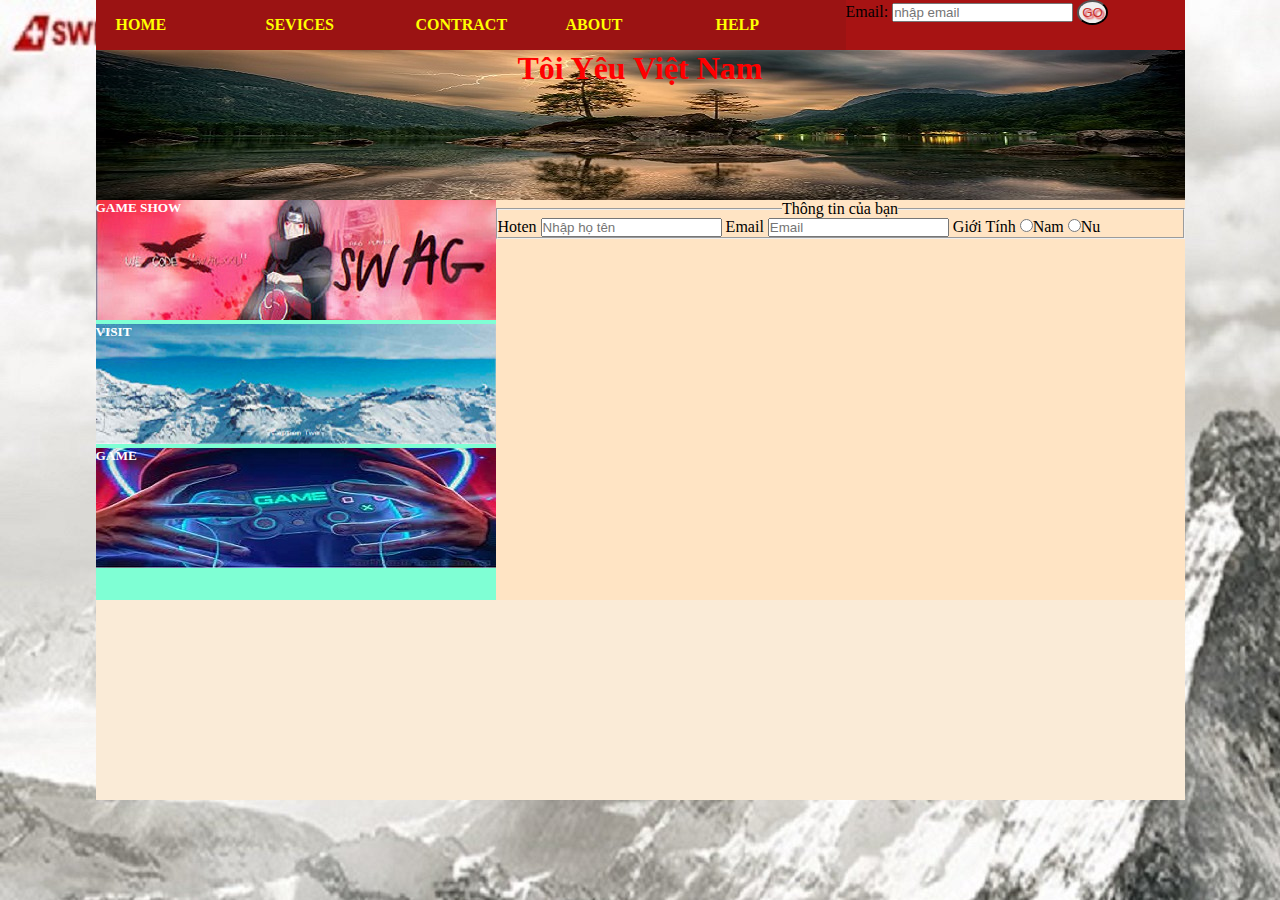
<file: 20056171_NguyenCongTri/html/index.html>
<!DOCTYPE html>
<html lang="en">
<head>
    <meta charset="UTF-8">
    <meta http-equiv="X-UA-Compatible" content="IE=edge">
    <meta name="viewport" content="width=device-width, initial-scale=1.0">
    <title>Document</title>
<style>
    *{
        padding: 0px;
        margin: 0px auto;

    }
    .wapper{
        height: 800px;
        width: 1089px;
        background-color: antiquewhite;
    }
    body{
        background-image: url("../img/background.jpg");
    }
    nav{
        height: 50px;
        width: 1089px;
        background-color: rgb(167, 19, 19)
    }
    header{
        height:150px ;
        width: 1089px;
        background-image:url("../img/nature-3082832__480.jpg") ;
        color: red;
        text-align: center;
    }
    .content{
        height: 400px;
        width: 1089px;
        background-color: orangered;
    }
    aside{
        height: 400px;
        width: 400px;
        background-color: aquamarine;
        float: left;
    }
    section{
        height: 400px;
        width: 689px;
        background-color: bisque;
        float: left;
    }
    .menu li{
        float: left;
        width: 150px;
        height: 50px;
        line-height: 50px;
        list-style: none;
        text-indent: 20px;
        background-color: rgb(155, 19, 19);
        position: relative;
    }
    a{
        color: yellow;
        font-weight: bold;
        text-decoration: none;
    }
    .menu li:hover{
        background-color: rgb(142, 127, 199);
    }
    li:hover>a{
        color: blue;
        font-style: italic;
    }
    .menu li.submenu{
        display: none;
        position: absolute;
    }
    .menu li:hover>.submenu{
        display: block;
    }
    }
    nav span form #txtEmail{
        padding: 3px;
        color: blue;
    }
    nav span form #btnGO{
        padding: 3px;
        color: rgb(196, 45, 45);
        border-radius: 50% ;
        text-shadow: 2px 2px 2px rgb(228, 33, 33);
    }
    section form fieldset{
        float: none;
    }

</style>

</head>
<body>
    <div class="wapper">
        <nav>
            <ul class="menu">
                <li><a href="http://iuh.edu.vn">HOME</a></li>
                <li><a href="">SEVICES</a></li>
                <li><a href="">CONTRACT</a>
                    <ul class="submenu">
                        
                    </ul>
                </li>
                <li><a href="">ABOUT</a></li>
                <li><a href="">HELP</a></li>
            </ul>
            <span>
                <form action="DangKy.php">
                    <label for="lblEmail">Email:</label>
                    <input type="email" name="txtEmail" id="txtEmail" required placeholder="nhập email">
                    <input type="submit" value="GO" id="btnGO">
                </form>
            </span>
        </nav>
        <header>
            <h1>Tôi Yêu Việt Nam</h1>
        </header>
        <div class="content">
            <aside>
               <article>
                <h5 style="position: absolute; font-weight:bold;color:white;text-shadow:10px 20px 20px violet ">GAME SHOW</h5>
                <img src="..//img/hdt1.jpg" alt="none">
               </article>
               <article>
                <h5 style="position: absolute; font-weight:bold;color:white;text-shadow:10px 20px 20px violet ">VISIT</h5>
                <img src="../img/hdt2.jpg" alt="">
               </article>
               <article>
                <h5 style="position: absolute; font-weight:bold;color:white;text-shadow:10px 20px 20px violet ">GAME</h5>
                <img src="../img/hd3.jpg" alt="">
               </article>
            </aside>

            <section>
                <form action="dangky.php">
                    <fieldset>
                        <legend>Thông tin của bạn</legend>
                        <label for="iblHoten">Hoten</label>
                        <input type="text" name="txtHoten" id="txtHoten" required placeholder="Nhập họ tên">
                        <label for="iblEmail">Email</label>
                        <input type="email" name="txtEmail" id="txtEmail" required placeholder="Email">
                        <label for="lbgGT">Giới Tính</label>
                        <input type="radio" name="radioNam" id="radioNam" value="nam" ><label for="Nam">Nam</label>
                        <input type="radio" name="radioNu" id="radioNu" value="nu"  ><label for="Nu">Nu</label>
                        
                    </fieldset>
                </form>
            </section>
        </div>
    </div>
    <footer>

    </footer>
</body>
</html>
</file>
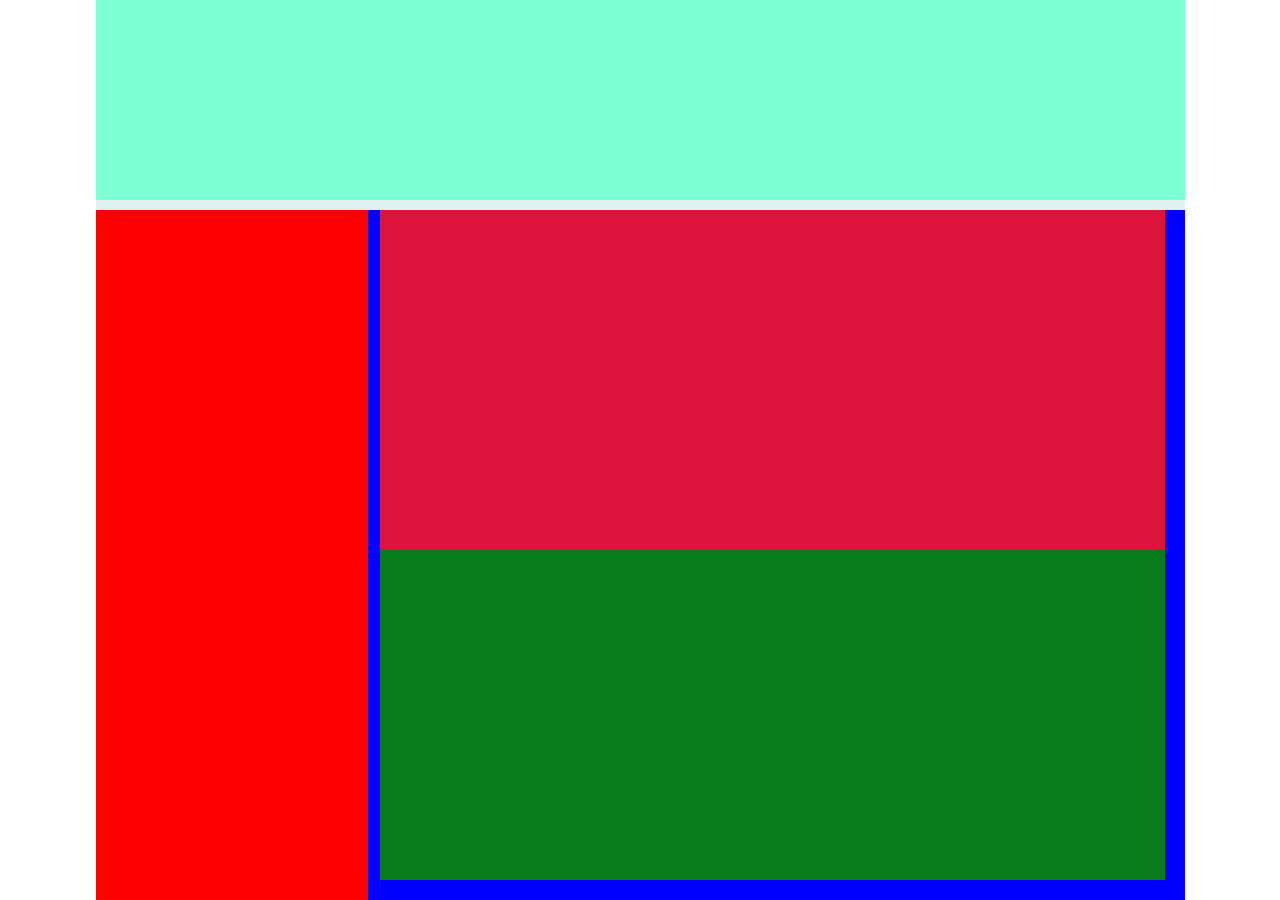
<file: KT45p_Lamvscss.html>
<!DOCTYPE html>
<html lang="en">

<head>
    <meta charset="UTF-8">
    <meta http-equiv="X-UA-Compatible" content="IE=edge">
    <meta name="viewport" content="width=device-width, initial-scale=1.0">
    <link rel="stylesheet" href="kt45p.css">
    <title>Bài tập tuần 4
    </title>

</head>


<body>
    <div class="wrapper">
        <header></header>
        <div class="content">
            <section></section>
            <aside>
                <article>
                    <h6></h6>
                </article>

            </aside>
        </div>
        <footer></footer>
    </div>

</body>

</html>
</file>
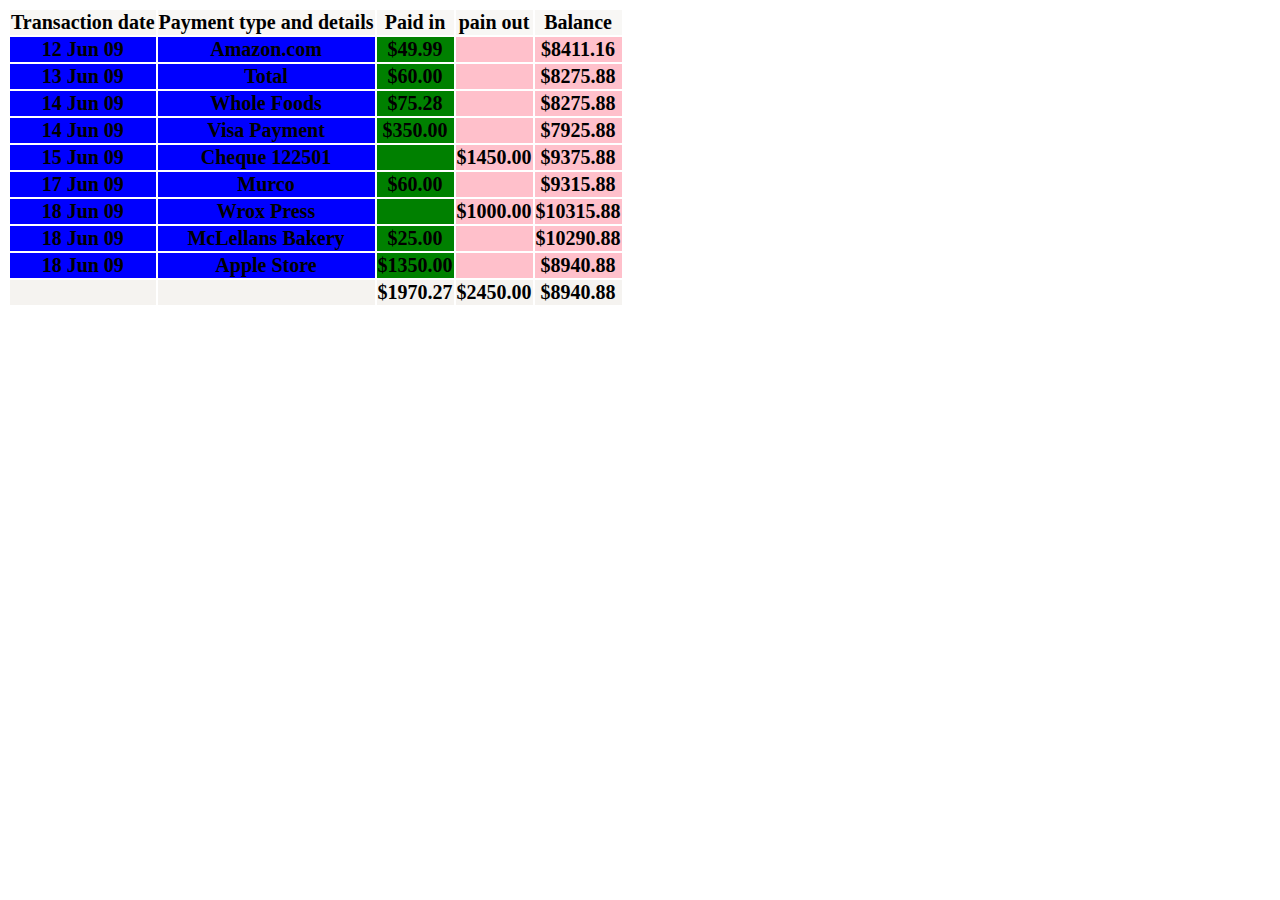
<file: Tuan4_NguyenCongTri_20056171/BT_Tuan4.html>
<!DOCTYPE html>
<html lang="en">

<head>
    <meta charset="UTF-8">
    <meta http-equiv="X-UA-Compatible" content="IE=edge">
    <meta name="viewport" content="width=device-width, initial-scale=1.0">
    <title>BT tuần 3</title>
    <link rel="stylesheet" href="style_tuan4.css">
</head>
<style>

</style>

<body>
    <div>
        <table>
            <colgroup>
                <col span="2" style="background-color: blue;">
                <col style="background-color: green;">
                <col span="2" style="background-color: pink;">
            </colgroup>
            <tr style="background-color: rgb(248, 247, 245);">
                <th>Transaction date</th>
                <th>Payment type and details</th>
                <th>Paid in</th>
                <th>pain out </th>
                <th>Balance</th>

            </tr>

            <tr>
                <th>12 Jun 09</th>
                <th>Amazon.com</th>
                <th>$49.99</th>
                <th></th>
                <th>$8411.16</th>
            </tr>
            <tr>
                <th>13 Jun 09</th>
                <th>Total</th>
                <th>$60.00</th>
                <th></th>
                <th>$8275.88</th>
            </tr>
            <tr>
                <th>14 Jun 09</th>
                <th>Whole Foods</th>
                <th>$75.28</th>
                <th></th>
                <th>$8275.88</th>
            </tr>
            <tr>
                <th>14 Jun 09</th>
                <th>Visa Payment</th>
                <th>$350.00</th>
                <th></th>
                <th>$7925.88</th>
            </tr>
            <tr>
                <th>15 Jun 09</th>
                <th>Cheque 122501</th>
                <th></th>
                <th>$1450.00</th>
                <th>$9375.88</th>
            </tr>
            <tr>
                <th>17 Jun 09</th>
                <th>Murco</th>
                <th>$60.00</th>
                <th></th>
                <th>$9315.88</th>
            </tr>
            <tr>
                <th>18 Jun 09</th>
                <th>Wrox Press</th>
                <th></th>
                <th>$1000.00</th>
                <th>$10315.88</th>
            </tr>
            <tr>
                <th>18 Jun 09</th>
                <th>McLellans Bakery</th>
                <th>$25.00</th>
                <th></th>
                <th>$10290.88</th>
            </tr>
            <tr>
                <th>18 Jun 09</th>
                <th>Apple Store</th>
                <th>$1350.00</th>
                <th></th>
                <th>$8940.88</th>
            </tr>
            <tr style="background-color: rgb(245, 243, 240);">
                <th></th>
                <th></th>
                <th>$1970.27</th>
                <th>$2450.00</th>
                <th>$8940.88</th>
            </tr>
        </table>
    </div>
</body>

</html>
</file>
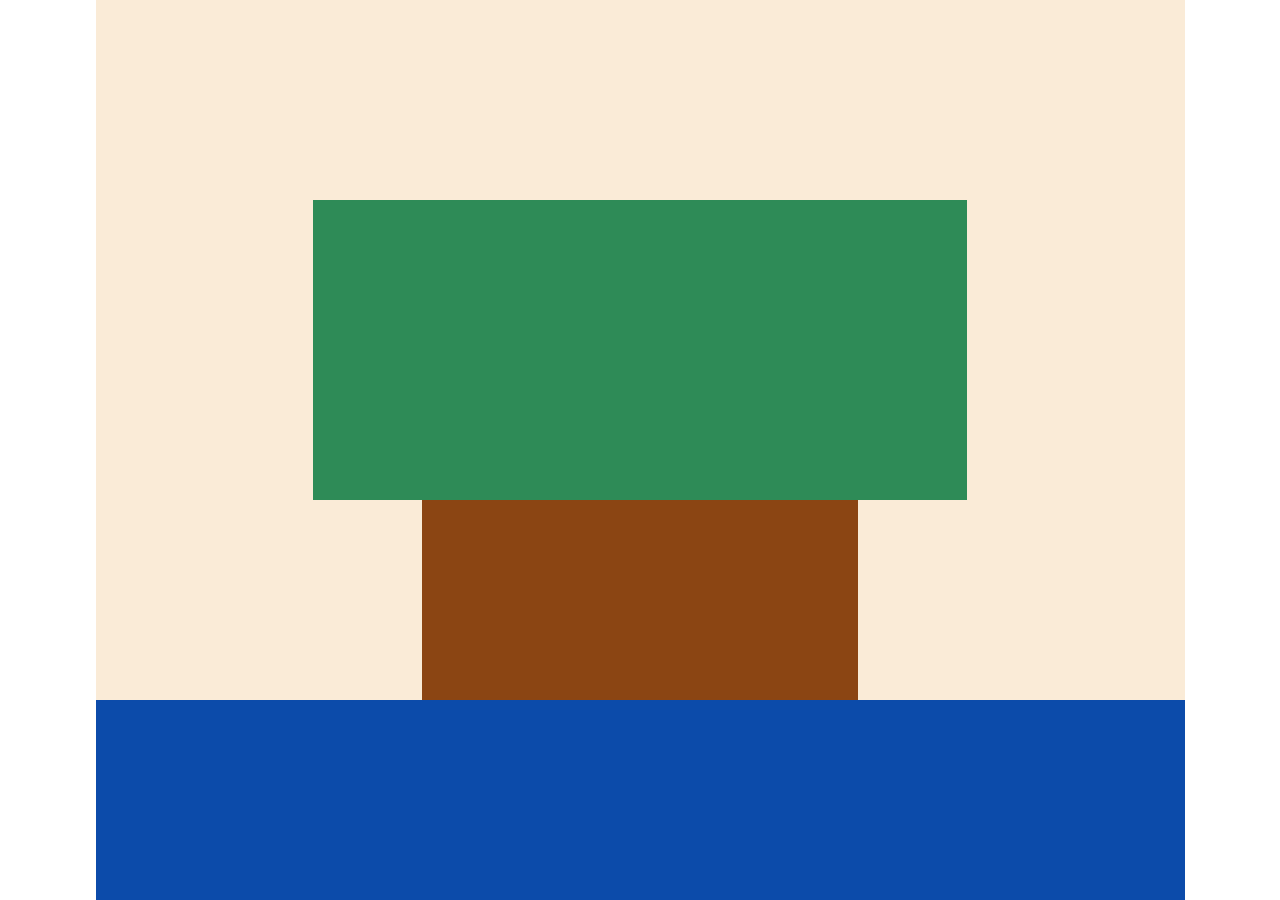
<file: Tuan4_NguyenCongTri_20056171/playout1.html>
<!DOCTYPE html>
<html lang="en">

<head>
    <meta charset="UTF-8">
    <meta http-equiv="X-UA-Compatible" content="IE=edge">
    <meta name="viewport" content="width=device-width, initial-scale=1.0">
    <title>Document</title>
    <style>
        * {
            padding: 0px;
            margin: auto;
        }
        
        .wapper {
            height: 700px;
            width: 1089px;
            background-color: antiquewhite;
        }
        
        header {
            height: 150px;
            width: 1089px;
            background-color: rgb(red, green, blue);
        }
        
        nav {
            height: 50px;
            width: 1089px;
            background-color: rgb(rgb(12, 75, 170), green, blue);
        }
        
        .content {
            height: 300px;
            width: 1089px;
            background-color: rgb(red, rgb(73, 80, 146), blue);
        }
        
        footer {
            height: 200px;
            width: 1089px;
            background-color: rgb(12, 75, 170);
        }
        
        aside {
            height: 100%;
            width: 40%;
            background-color: saddlebrown;
        }
        
        section {
            height: 300px;
            width: 60%;
            background-color: seagreen;
        }
    </style>
</head>

<body>
    <div class="wapper">
        <header></header>
        <nav></nav>
        <div class="content">
            <section></section>
            <aside></aside>
        </div>
    </div>
    <footer></footer>
</body>

</html>
</file>
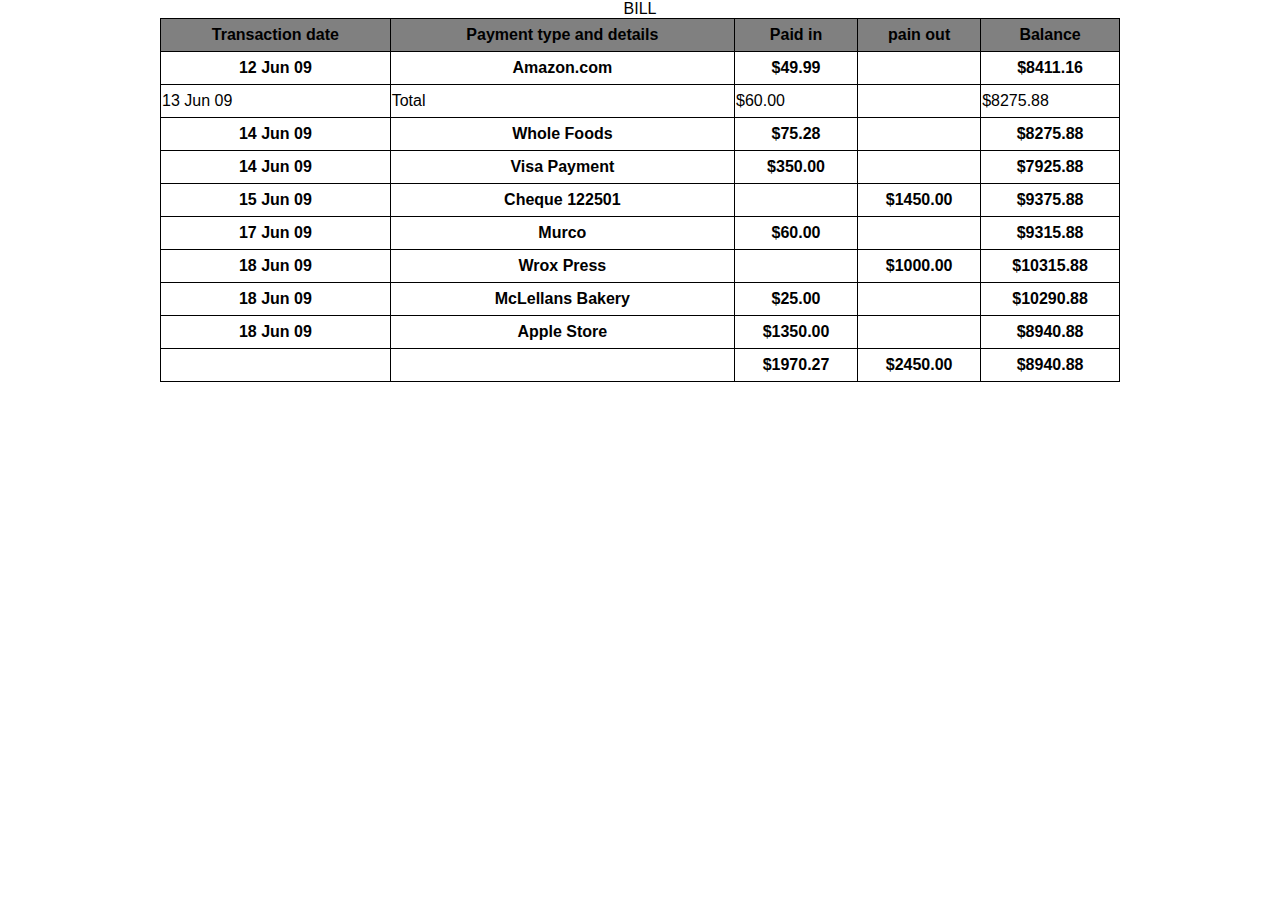
<file: Tuan4_NguyenCongTri_20056171/TH4_bai341.html>
<!DOCTYPE html>
<html lang="en">

<head>
    <meta charset="UTF-8">
    <meta http-equiv="X-UA-Compatible" content="IE=edge">
    <meta name="viewport" content="width=device-width, initial-scale=1.0">
    <title>BT tuần 3</title>
    <link rel="stylesheet" href="style_341.css">
</head>
<style>

</style>

<body>
    <div>
        <table id="tb1">
            <caption>BILL</caption>
            <thead>
                <tr>
                    <th>Transaction date</th>
                    <th>Payment type and details</th>
                    <th>Paid in</th>
                    <th>pain out </th>
                    <th>Balance</th>

                </tr>

                <tr>
                    <th>12 Jun 09</th>
                    <th>Amazon.com</th>
                    <th>$49.99</th>
                    <th></th>
                    <th>$8411.16</th>
                </tr>
                <tr>
                    <td>13 Jun 09</td>
                    <td>Total</td>
                    <td>$60.00</td>
                    <td></td>
                    <td>$8275.88</td>
                </tr>
                <tr>
                    <th>14 Jun 09</th>
                    <th>Whole Foods</th>
                    <th>$75.28</th>
                    <th></th>
                    <th>$8275.88</th>
                </tr>
                <tr>
                    <th>14 Jun 09</th>
                    <th>Visa Payment</th>
                    <th>$350.00</th>
                    <th></th>
                    <th>$7925.88</th>
                </tr>
                <tr>
                    <th>15 Jun 09</th>
                    <th>Cheque 122501</th>
                    <th></th>
                    <th>$1450.00</th>
                    <th>$9375.88</th>
                </tr>
                <tr>
                    <th>17 Jun 09</th>
                    <th>Murco</th>
                    <th>$60.00</th>
                    <th></th>
                    <th>$9315.88</th>
                </tr>
                <tr>
                    <th>18 Jun 09</th>
                    <th>Wrox Press</th>
                    <th></th>
                    <th>$1000.00</th>
                    <th>$10315.88</th>
                </tr>
                <tr>
                    <th>18 Jun 09</th>
                    <th>McLellans Bakery</th>
                    <th>$25.00</th>
                    <th></th>
                    <th>$10290.88</th>
                </tr>
                <tr>
                    <th>18 Jun 09</th>
                    <th>Apple Store</th>
                    <th>$1350.00</th>
                    <th></th>
                    <th>$8940.88</th>
                </tr>
                <tr>
                    <th></th>
                    <th></th>
                    <th>$1970.27</th>
                    <th>$2450.00</th>
                    <th>$8940.88</th>
                </tr>
            </thead>
        </table>
    </div>
</body>

</html>
</file>
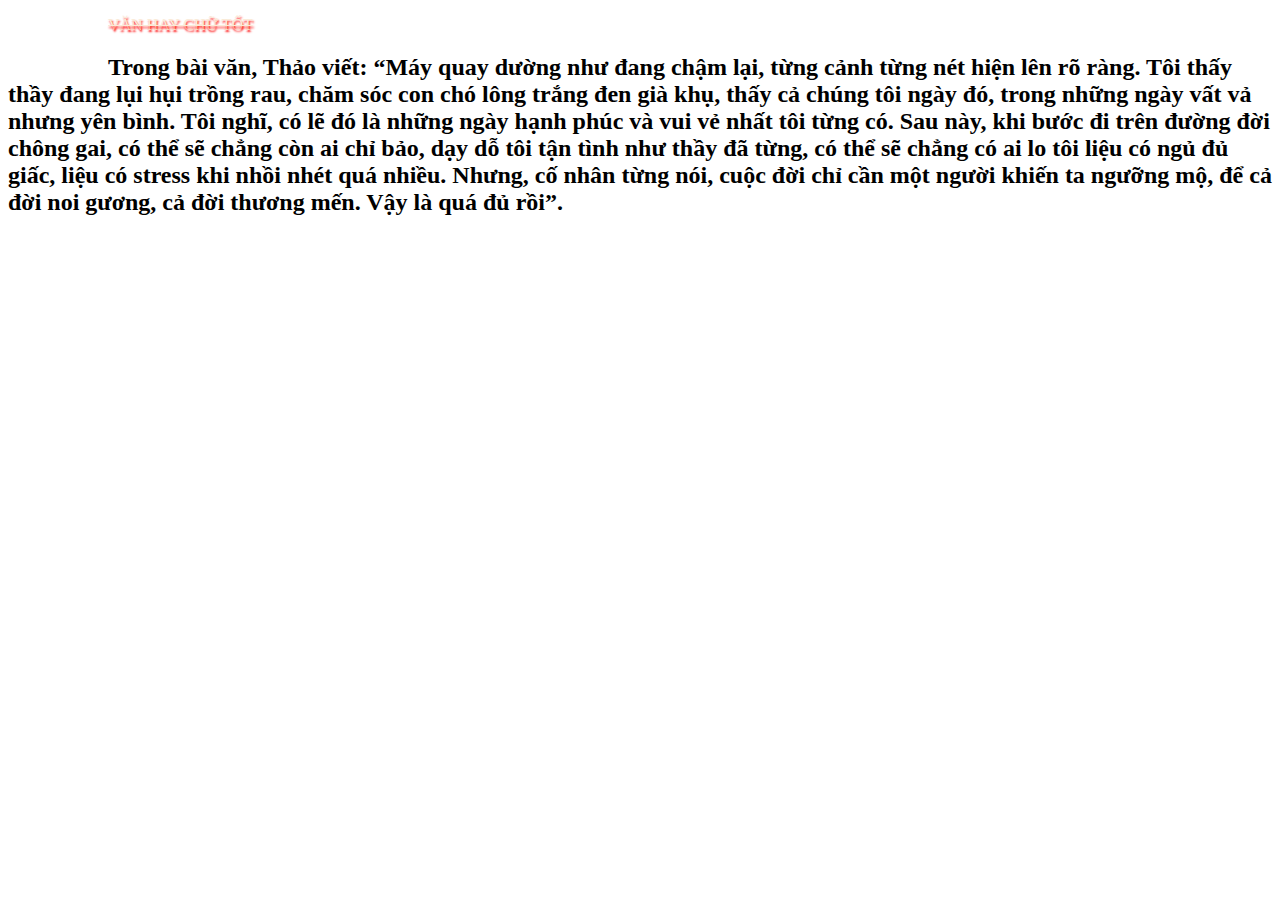
<file: Tuan4_NguyenCongTri_20056171/TH4_hinh12.html>
<!DOCTYPE html>
<html lang="en">

<head>
    <meta charset="UTF-8">
    <meta http-equiv="X-UA-Compatible" content="IE=edge">
    <meta name="viewport" content="width=device-width, initial-scale=1.0">
    <title>Document</title>
</head>
<style>
    p {
        color: antiquewhite;
        text-transform: uppercase;
        text-decoration: line-through;
        text-indent: 100px;
        text-shadow: 1px 2px 2px red;
    }
    
    h2 {
        text-indent: 100px;
    }
</style>

<body>
    <p>VĂN HAY CHỮ TỐT</p>
    <h2>Trong bài văn, Thảo viết: “Máy quay dường như đang chậm lại, từng cảnh từng nét hiện lên rõ ràng. Tôi thấy thầy đang lụi hụi trồng rau, chăm sóc con chó lông trắng đen già khụ, thấy cả chúng tôi ngày đó, trong những ngày vất vả nhưng yên bình. Tôi
        nghĩ, có lẽ đó là những ngày hạnh phúc và vui vẻ nhất tôi từng có. Sau này, khi bước đi trên đường đời chông gai, có thể sẽ chẳng còn ai chỉ bảo, dạy dỗ tôi tận tình như thầy đã từng, có thể sẽ chẳng có ai lo tôi liệu có ngủ đủ giấc, liệu có stress
        khi nhồi nhét quá nhiều. Nhưng, cố nhân từng nói, cuộc đời chỉ cần một người khiến ta ngưỡng mộ, để cả đời noi gương, cả đời thương mến. Vậy là quá đủ rồi”.</h2>
</body>

</html>
</file>
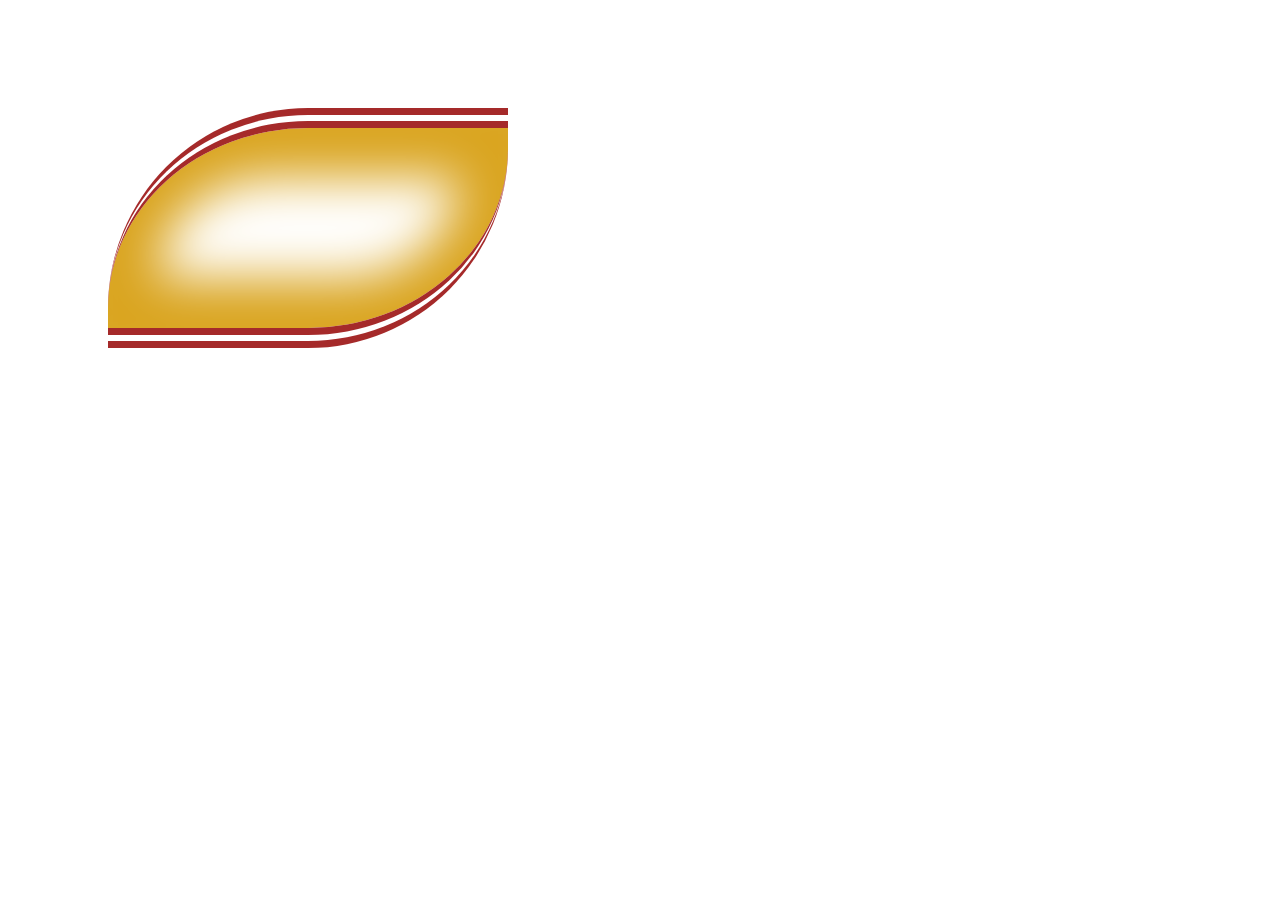
<file: Tuan4_NguyenCongTri_20056171/TH4_hinh8.html>
<!DOCTYPE html>
<html lang="en">

<head>
    <meta charset="UTF-8">
    <meta http-equiv="X-UA-Compatible" content="IE=edge">
    <meta name="viewport" content="width=device-width, initial-scale=1.0">
    <title>Document</title>
    <style>
        #div1 {
            width: 400px;
            height: 200px;
            border-style: double none;
            border-color: brown green;
            border-width: 20px;
            border-radius: 200px 0;
            box-shadow: inset 0 0 50px 50px goldenrod;
            position: relative;
            top: 100px;
            left: 100px;
            transition: 1s;
        }
    </style>
</head>

<body>
    <div id="div1">

        </div1>
</body>

</html>
</file>
<file: kt45p.css>
* {
    margin: auto;
    padding: 0px;
}

.wrapper {
    height: 600px;
    width: 1089px;
    background-color: rgb(223, 241, 241);
}

header {
    height: 200px;
    width: 100%;
    background-color: aquamarine;
}


.content {
    height: 690px;
    width: 100%;
    background-color: rgb(64, 53, 102);
}
section{
    height: 690px;
    width: 25%;
    background-color: red;
    float:left;


}
aside{
    height: 690px;
    width: 100%;
    background-color: blue;
   
    
}
article{
    height: 670px;
    width: 72%;
    background-color: rgb(7, 124, 26);
    margin-right: 20px;
    margin-bottom: 20px;
    margin-top: 10px;
   
}
h6{
    height: 340px;
    width: 100%;
    background-color: crimson;   


}
</file>
<file: Tuan4_NguyenCongTri_20056171/style_tuan4.css>
table,
th,
td {
    border: 2px solid: white;
    font-size: 20px;
}

div {
    text-align: center;
}
</file>
<file: Tuan4_NguyenCongTri_20056171/style_341.css>
#tb1 {
    width: 100%;
    border-collapse: collapse;
}

body {
    font-family: 'Segoe UI', Tahoma, Geneva, Verdana, sans-serif;
    width: 960px;
    margin: 0 auto;
}

#tb1 th,
#tb1 td {
    border: 1px solid black;
    height: 30px;
}

#tb1 thead tr:first-child {
    background-color: grey;
}
</file>
